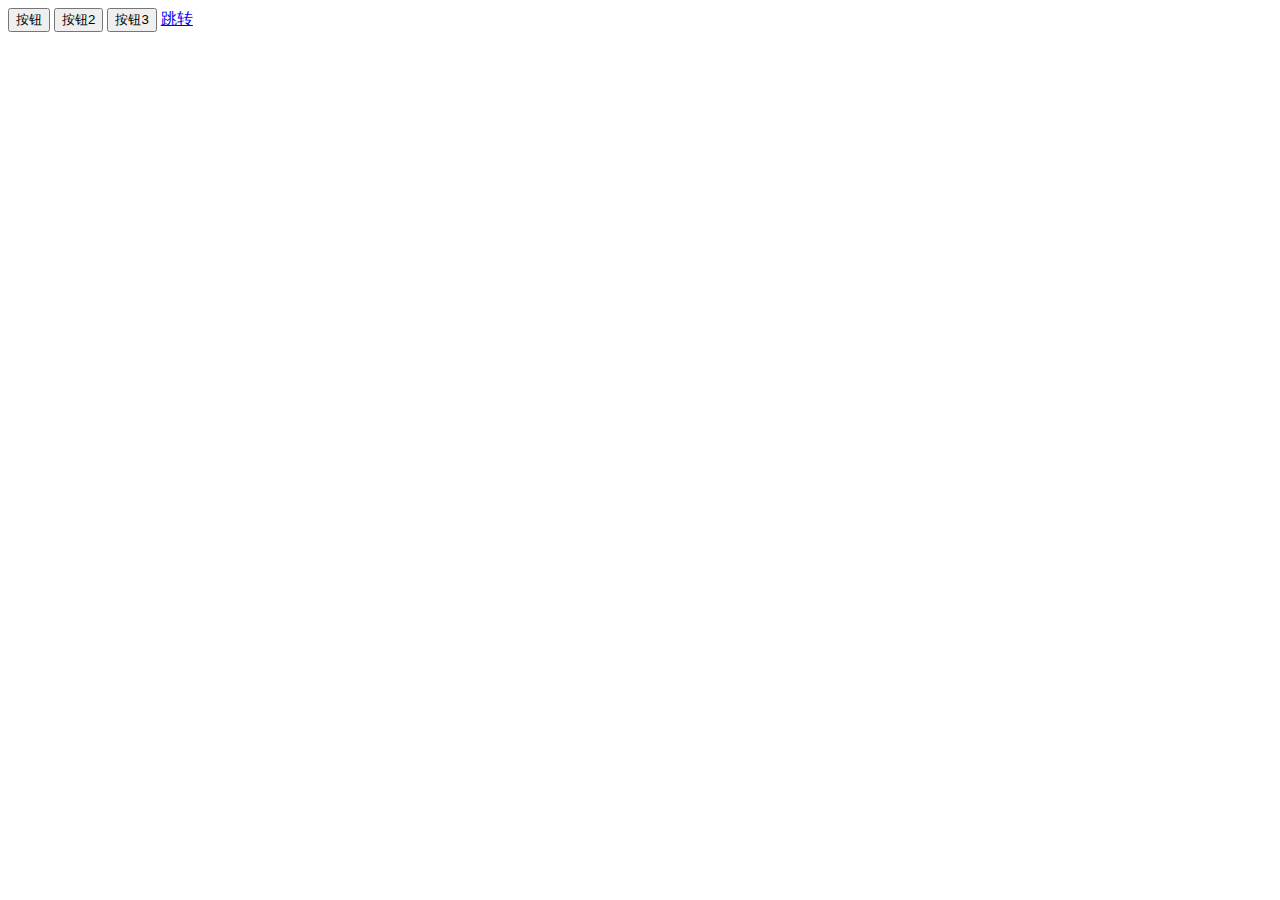
<file: event/index.html>
<html>
 <head>
   <title>事件流</title>
   <meta charset="utf-8">
   <script src="js/event.js"></script>
   <script src="js/script.js"></script>
   <body>
      <div id="box">
         <input type="button" value="按钮" id="btn" onclick="showMes()">
         <input type="button" value="按钮2" id="btn2">
         <input type="button" value="按钮3" id="btn3">
         <a href="event.html" id="go">跳转</a>
      </div>
   </body>
 </head>
</file>
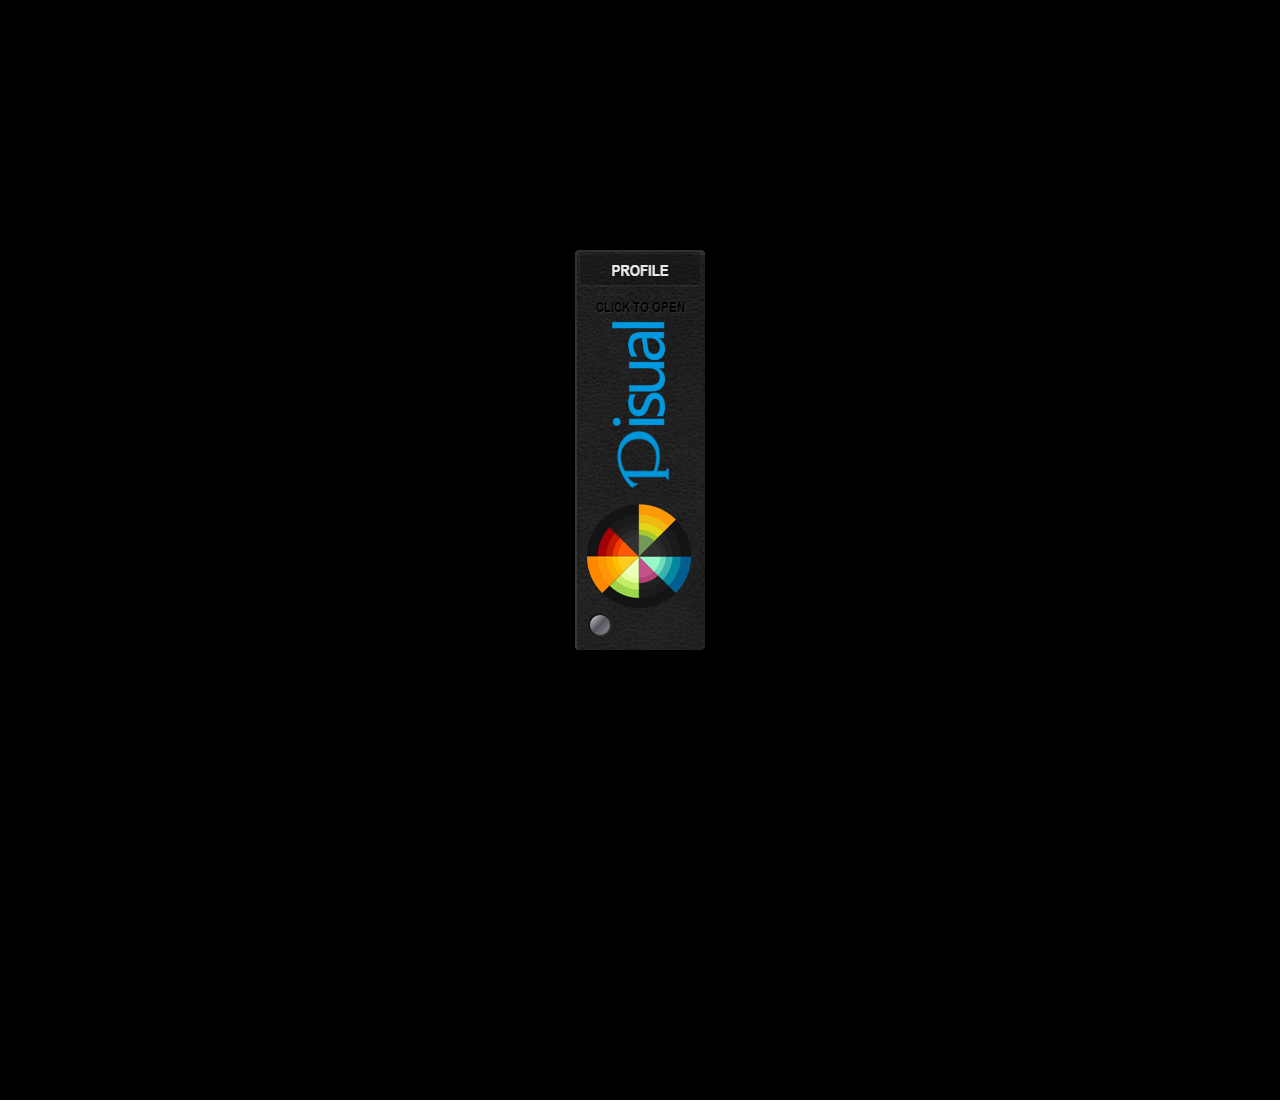
<file: fan-shaped-menu/index.html>
<!DOCTYPE html>
<html>
    <head lang="en">
        <meta charset="UTF-8">
        <title>魔幻扇形导航</title>
        <link rel="stylesheet" href="css/index.css"/>
    </head>
    <body>
        <canvas id="canvas" width="" height=""></canvas>
        <div id="nav">
            <ul>
                <li><img src="images/img1.png" alt=""/></li>
                <li><img src="images/img2.png" alt=""/></li>
                <li><img src="images/img3.png" alt=""/></li>
                <li><img src="images/img4.png" alt=""/></li>
                <li><img src="images/img5.png" alt=""/></li>
                <li><img src="images/img6.png" alt=""/></li>
                <li><img src="images/img7.png" alt=""/></li>
                <li><img src="images/img8.png" alt=""/></li>
                <li><img src="images/img9.png" alt=""/></li>
                <li><img src="images/img10.png" alt=""/></li>
                <li><img src="images/img11.png" alt=""/></li>
                <li><img src="images/img13.png" alt=""/></li>
            </ul>
        </div>
        <!--<script src="js/index.js"></script>-->
        <script src="js/script.js"></script>
        <script src="js/canvas.js"></script>
    </body>
</html>
</file>
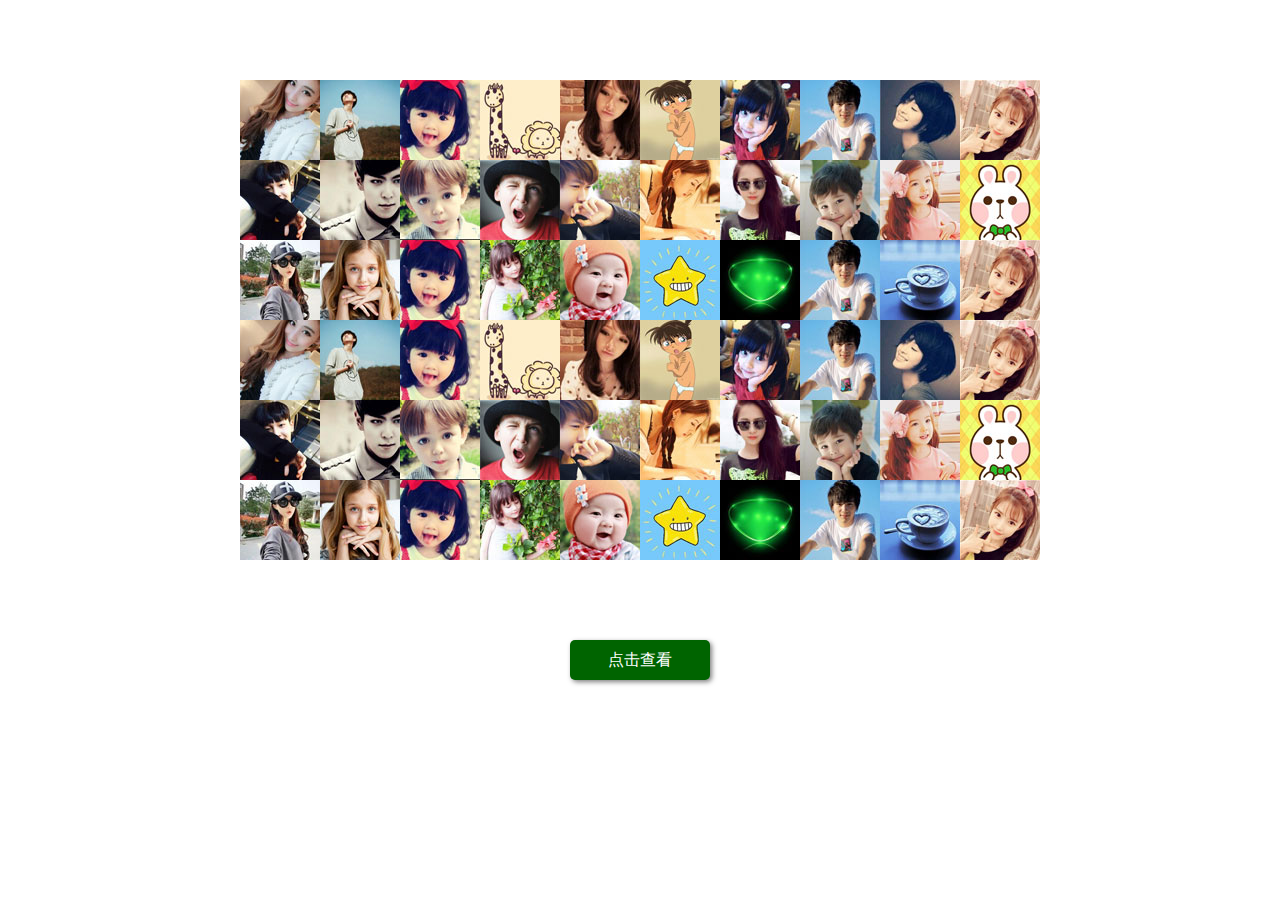
<file: imageList/index.html>
<!DOCTYPE html>
<html>
    <head lang="en">
        <meta charset="UTF-8">
        <title>酷炫照片墙</title>
        <link rel="stylesheet" href="css/style.css"/>
    </head>
    <body>
        <div id="imgWrap">
            <img src="images/1.jpg" alt=""/>
            <img src="images/2.jpg" alt=""/>
            <img src="images/3.jpg" alt=""/>
            <img src="images/4.jpg" alt=""/>
            <img src="images/5.jpg" alt=""/>
            <img src="images/6.jpg" alt=""/>
            <img src="images/7.jpg" alt=""/>
            <img src="images/8.jpg" alt=""/>
            <img src="images/9.jpg" alt=""/>
            <img src="images/10.jpg" alt=""/>
            <img src="images/11.jpg" alt=""/>
            <img src="images/12.jpg" alt=""/>
            <img src="images/13.jpg" alt=""/>
            <img src="images/14.jpg" alt=""/>
            <img src="images/15.jpg" alt=""/>
            <img src="images/16.jpg" alt=""/>
            <img src="images/17.jpg" alt=""/>
            <img src="images/18.jpg" alt=""/>
            <img src="images/19.jpg" alt=""/>
            <img src="images/20.jpg" alt=""/>
            <img src="images/29.jpg" alt=""/>
            <img src="images/32.jpg" alt=""/>
            <img src="images/3.jpg" alt=""/>
            <img src="images/34.jpg" alt=""/>
            <img src="images/31.jpg" alt=""/>
            <img src="images/40.jpg" alt=""/>
            <img src="images/47.jpg" alt=""/>
            <img src="images/8.jpg" alt=""/>
            <img src="images/49.jpg" alt=""/>
            <img src="images/10.jpg" alt=""/>
            <img src="images/1.jpg" alt=""/>
            <img src="images/2.jpg" alt=""/>
            <img src="images/3.jpg" alt=""/>
            <img src="images/4.jpg" alt=""/>
            <img src="images/5.jpg" alt=""/>
            <img src="images/6.jpg" alt=""/>
            <img src="images/7.jpg" alt=""/>
            <img src="images/8.jpg" alt=""/>
            <img src="images/9.jpg" alt=""/>
            <img src="images/10.jpg" alt=""/>
            <img src="images/11.jpg" alt=""/>
            <img src="images/12.jpg" alt=""/>
            <img src="images/13.jpg" alt=""/>
            <img src="images/14.jpg" alt=""/>
            <img src="images/15.jpg" alt=""/>
            <img src="images/16.jpg" alt=""/>
            <img src="images/17.jpg" alt=""/>
            <img src="images/18.jpg" alt=""/>
            <img src="images/19.jpg" alt=""/>
            <img src="images/20.jpg" alt=""/>
            <img src="images/29.jpg" alt=""/>
            <img src="images/32.jpg" alt=""/>
            <img src="images/3.jpg" alt=""/>
            <img src="images/34.jpg" alt=""/>
            <img src="images/31.jpg" alt=""/>
            <img src="images/40.jpg" alt=""/>
            <img src="images/47.jpg" alt=""/>
            <img src="images/8.jpg" alt=""/>
            <img src="images/49.jpg" alt=""/>
            <img src="images/10.jpg" alt=""/>
        </div>
        <div id="btn">点击查看</div>
        <script>
            /*
             * 运动的步骤
             * 1.闪的效果（瞬间宽高变为0，scale，随机）
             * 2.图片从小变到大，透明度有1变为0（必须是上步效果走完才变）
             * 3.图片旋转，同时透明度从0变为1,有层次感（translate）（挡所有图片透明度都变0时，才会走这一步）
             */

            var btn = document.getElementById("btn");
            var imgs = document.querySelectorAll("img");
            var on = true;   //用来决定用户是否可以再次点击(true 可以点击 反之不可以)

            //btn 添加点击事件
            btn.onclick = function(){
                if(!on){
                    return;
                }
                on = false;

                var endNum = 0;   //运动完成的图片数目
                var allEnd = 0;   //用来判断所有的图片是否都运动完了
                for(var i=0;i<imgs.length;i++){
                    (function(i){
                        setTimeout(function(){
                            montion(imgs[i],'10ms',function(){
                                this.style.transform = 'scale(0)';
                            },function(){//第二个运动
                                montion(this,'1s',function(){
                                    this.style.transform = 'scale(1)';
                                    this.style.opacity = 0;
                                },function(){
                                    endNum++;   //只要有一张图走完，就加一
                                    if(endNum == imgs.length){
                                        toBig();
                                    }
                                });
                            });
                        },Math.random()*1000);
                    })(i)
                }

                //这个函数做第三个效果
                function toBig(){
                    /*
                     * 坐标轴
                     * x轴 平行地面
                     * y轴 垂直地面
                     * z轴 垂直屏幕
                     */

                    for(var i=0;i<imgs.length;i++){
                        imgs[i].style.transition = '';
                        // 想要物体有CSS3的效果 需要给个初始值
                        imgs[i].style.transform = 'rotateY(0deg) translateZ(-'+Math.random()*500+'px)';

                        //函数自执行  想要在循环里面找到i的值
                        (function(i){
                            setTimeout(function(){
                                montion(imgs[i],'2s',function(){
                                    this.style.opacity = 1;
                                    this.style.transform = 'rotateY(-360deg) translateZ(0)';
                                },function(){
                                    allEnd++;
                                    if(allEnd == imgs.length){//这个条件成立说明图片都运动完了，可以再次点击
                                        on = true;  //当所有运动完了以后才可以再次点击
                                    }
                                });
                            },Math.random()*1000);
                        })(i)
                    }
                }
            };

            //运动函数 （运动对象，运动时间，运动的属性函数，运动完成后要做的事）
            function montion(obj,time,doFn,callBack){
                obj.style.transition = time;
                doFn.call(obj);   //call调用函数，并且this的指向给obj

                var called = false;  //解决transition调用多次的bug

                //ontransitionend 是监听 css3 中 transition 过渡结束的事件
                obj.addEventListener("transitionend",function(){
                    if(!called){
                        callBack && callBack.call(obj);
                        called = true;
                    }
                },false);  //fasle 在冒泡阶段捕获
            }

        </script>
    </body>
</html>
</file>
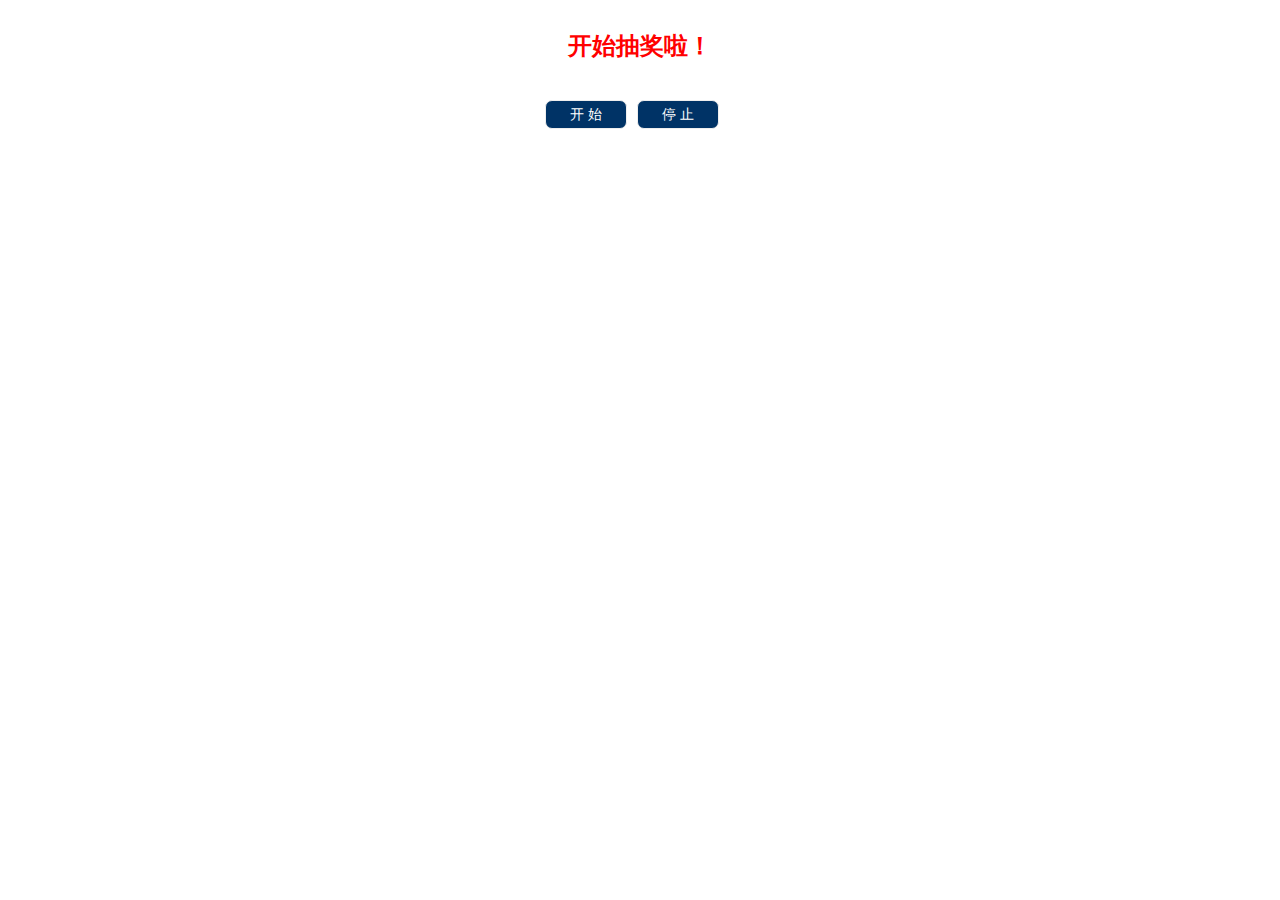
<file: keyEvent/index.html>
<!doctype html>
<html>
 <head>
   <title>抽奖</title>
   <meta charset="utf-8">
   <link type="text/css" rel="stylesheet" href="css/style.css">
   <script type="text/javascript" src="js/script.js"></script>
 </head>
 <body>
    <div id="title" class="title">开始抽奖啦！</div>
    <div class="btns">
       <span id="play">开 始</span>
       <span id="stop">停 止</span>
    </div>
 </body>
</html>
</file>
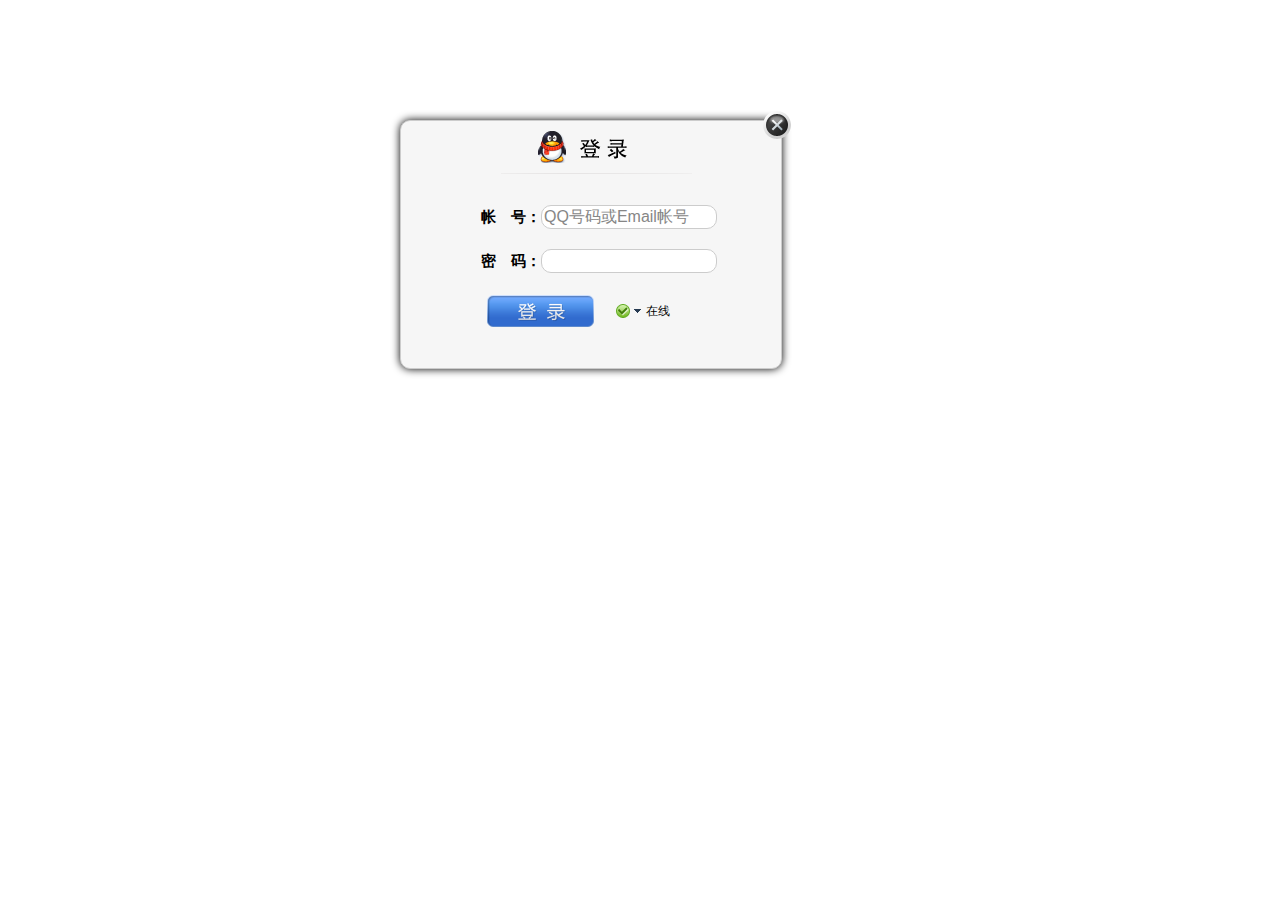
<file: QQ/index.html>
﻿<!DOCTYPE html>
<html xmlns="http://www.w3.org/1999/xhtml">
<head>
    <title>拖动</title>
    <link href="css/main.css" rel="stylesheet" />
    <script src="js/drag.js"></script>
</head>
<body>
    <div class="loginPanel" id="loginPanel">
         <div style="position: relative; z-index: 1;">
            <div class="ui_boxyClose" id="ui_boxyClose"></div>
        </div>
        <div class="login_logo_webqq"></div>
 

        <div class="inputs">
            <div class="sign-input"><span>帐　号：</span><span><input autocomplete="on" name="u" id="u" type="text" style="ime-mode: disabled" class="input01" tabindex="1" value="QQ号码或Email帐号" onFocus="if (value =='QQ号码或Email帐号'){value =''}" onBlur="if (value ==''){value='QQ号码或Email帐号';}" /></span></div>
            <div class="sign-input"><span>密　码：</span><span><input name="p" id="p" maxlength="16" type="password" class="input01" tabindex="2" /></span></div>
        </div>

        <div class="bottomDiv">
            <div class="btn" style="float: left"></div>
            <div>
                <div id="loginState" class="login-state-trigger login-state-trigger2 login-state" title="选择在线状态">
                    <div id="loginStateShow" class="login-state-show online">状态</div>
                    <div class="login-state-down">下</div>
                    <div class="login-state-txt" id="login2qq_state_txt">在线</div>
       <ul id="loginStatePanel" class="statePanel login-state" style="display: none">
        <li id="online" class="statePanel_li">
            <div class="stateSelect_icon online"></div>
            <div class="stateSelect_text">我在线上</div>
        </li>
        <li id="callme" class="statePanel_li">
            <div class="stateSelect_icon callme"></div>
            <div class="stateSelect_text">Q我吧</div>
        </li>
        <li id="away" class="statePanel_li">
            <div class="stateSelect_icon away"></div>
            <div class="stateSelect_text">离开</div>
        </li>
        <li id="busy" class="statePanel_li">
            <div class="stateSelect_icon busy"></div>
            <div class="stateSelect_text">忙碌</div>
        </li>
        <li id="silent" class="statePanel_li">
            <div class="stateSelect_icon silent"></div>
            <div class="stateSelect_text">请勿打扰</div>
        </li>
        <li id="hidden" class="statePanel_li">
            <div class="stateSelect_icon hidden"></div>
            <div class="stateSelect_text">隐身</div>
        </li>
    </ul>
                </div>

            </div>


        </div>

    </div>


</body>
</html>
</file>
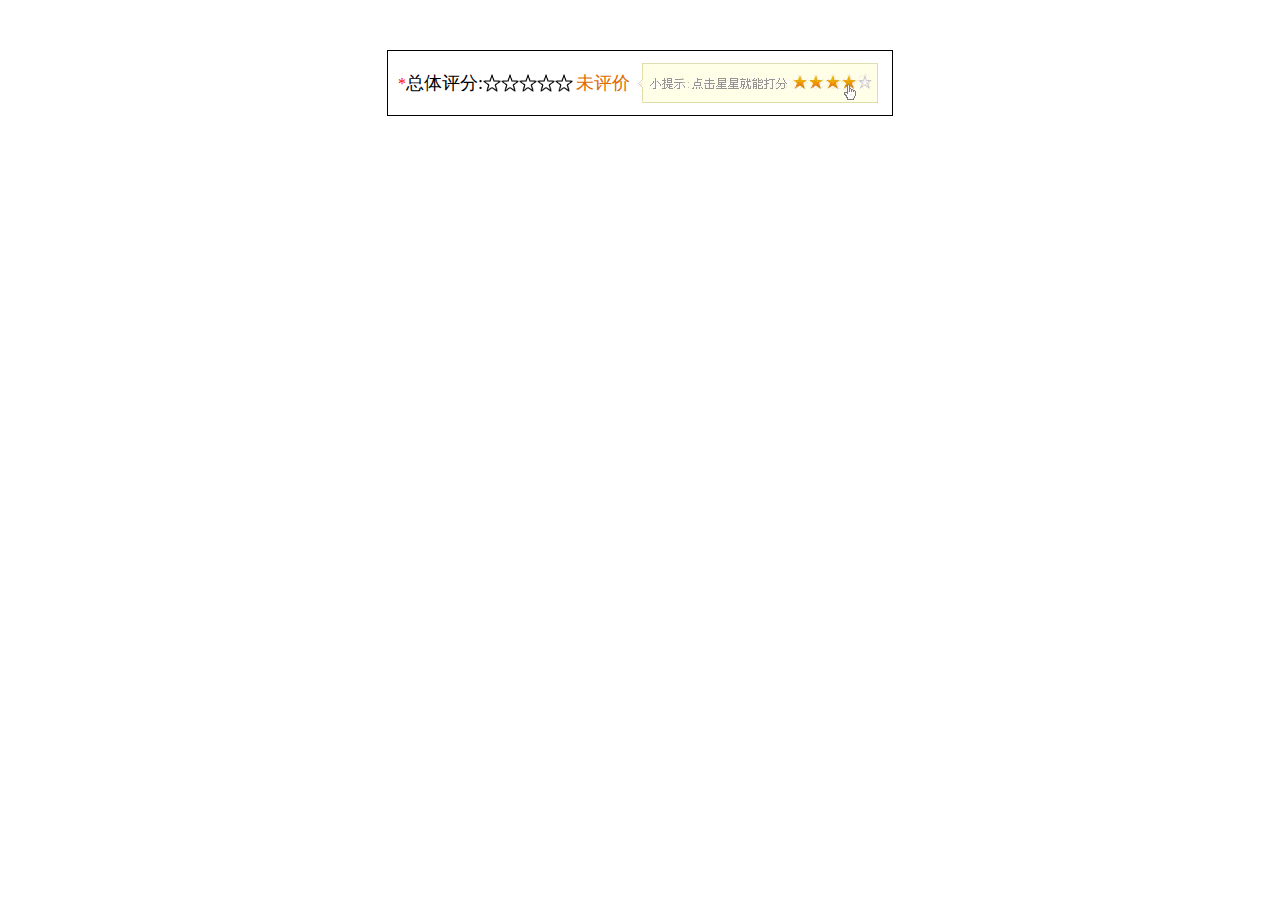
<file: rank/index.html>
<!DOCTYPE html>
<html lang="en">
<head>
    <meta charset="UTF-8">
    <title>Title</title>
    <style>
        *{
            margin: 0;
            padding: 0;
        }
        li{
            list-style: none;
        }
        #box{
            width: 504px;
            height: 64px;
            background: url("img/tipBg.gif") no-repeat 250px 12px;
            border: 1px solid #000000;
            margin: 50px auto 0;
        }

        #marking span{
            display: inline-block;
            color: red;
            text-indent: 10px;
        }
        #marking span strong{
            display: inline-block;
            font: 18px/64px "宋体";
            color: #000000;
            text-indent: 0;
        }

        ul{
            padding: 23px 0;
        }
        ul img{
            width: 18px;
            height: 18px;
        }
        ul li{
            float: left;
            cursor: pointer;
        }

        #marked{
        }
        #marked span{
            display: inline-block;
            font: 18px/64px "宋体";
            color: #de6b00;
            width: 60px;
            text-align: center;
        }

        .fl{
            float: left;
        }
        .clear{
            *zoom: 1;
        }
        .clear:after{
            content: "";
            display: block;
            clear: both;
        }
    </style>
    <script>
        window.onload = function () {

            var oUl = document.getElementsByTagName("ul")[0];
            var aLi = oUl.getElementsByTagName("li");
            var aImg = oUl.getElementsByTagName("img");
            var arrImg = ["img/空.png","img/灰色.png","img/绿色.png"];
            var arrText = ["差","较差","还行","好","力荐"];

            var oMarked = document.getElementById("marked");
            var oSpan = oMarked.getElementsByTagName("span")[0];
            var that ;

            //初始化
            function fn1(){
                for(var i = 0;i < aImg.length;i++){
                    aImg[i].src = arrImg[0];
                }
            }
            fn1();
            for(var i = 0;i < aLi.length;i++){

                aLi[i].index = i;
                aLi[i].onmouseover = function () {

                    fn1();
                    if( this.index < 2 ){
                        for(var j = 0;j <= this.index;j++){
                            aImg[j].src = arrImg[1];
                            oSpan.innerHTML = arrText[j];
                        }
                    }else{
                        for(var j = 0;j <= this.index;j++){
                            aImg[j].src = arrImg[2];
                            oSpan.innerHTML = arrText[j];
                        }
                    }
                };

                aLi[i].onclick = function () {

                    that = this.index;
                    fn1();
                    if( this.index < 2 ){
                        for(var j = 0;j <= this.index;j++){
                            aImg[j].src = arrImg[1];
                            oSpan.innerHTML = arrText[j];
                        }
                    }else{
                        for(var j = 0;j <= this.index;j++){
                            aImg[j].src = arrImg[2];
                            oSpan.innerHTML = arrText[j];
                        }
                    }
                };

                aLi[i].onmouseout = function () {
                    fn1();
                    if( that<2 ){
                        for(var j = 0;j <= that;j++){
                            aImg[j].src = arrImg[1];
                        }
                    }else{
                        for(var j = 0;j <= that;j++){
                            aImg[j].src = arrImg[2];
                        }
                    }
                    oSpan.innerHTML = arrText[that];
                };
            }

        }
    </script>
</head>
<body>
    <div id="box" class="clear">
        <div id="marking" class="fl">
            <span>*<strong>总体评分:</strong></span>
        </div>
        <ul class="clear fl">
            <li><img src="" /></li>
            <li><img src="" /></li>
            <li><img src="" /></li>
            <li><img src="" /></li>
            <li><img src="" /></li>
        </ul>
        <div id="marked" class="fl">
            <span>未评价</span>
        </div>
    </div>
</body>
</html>
</file>
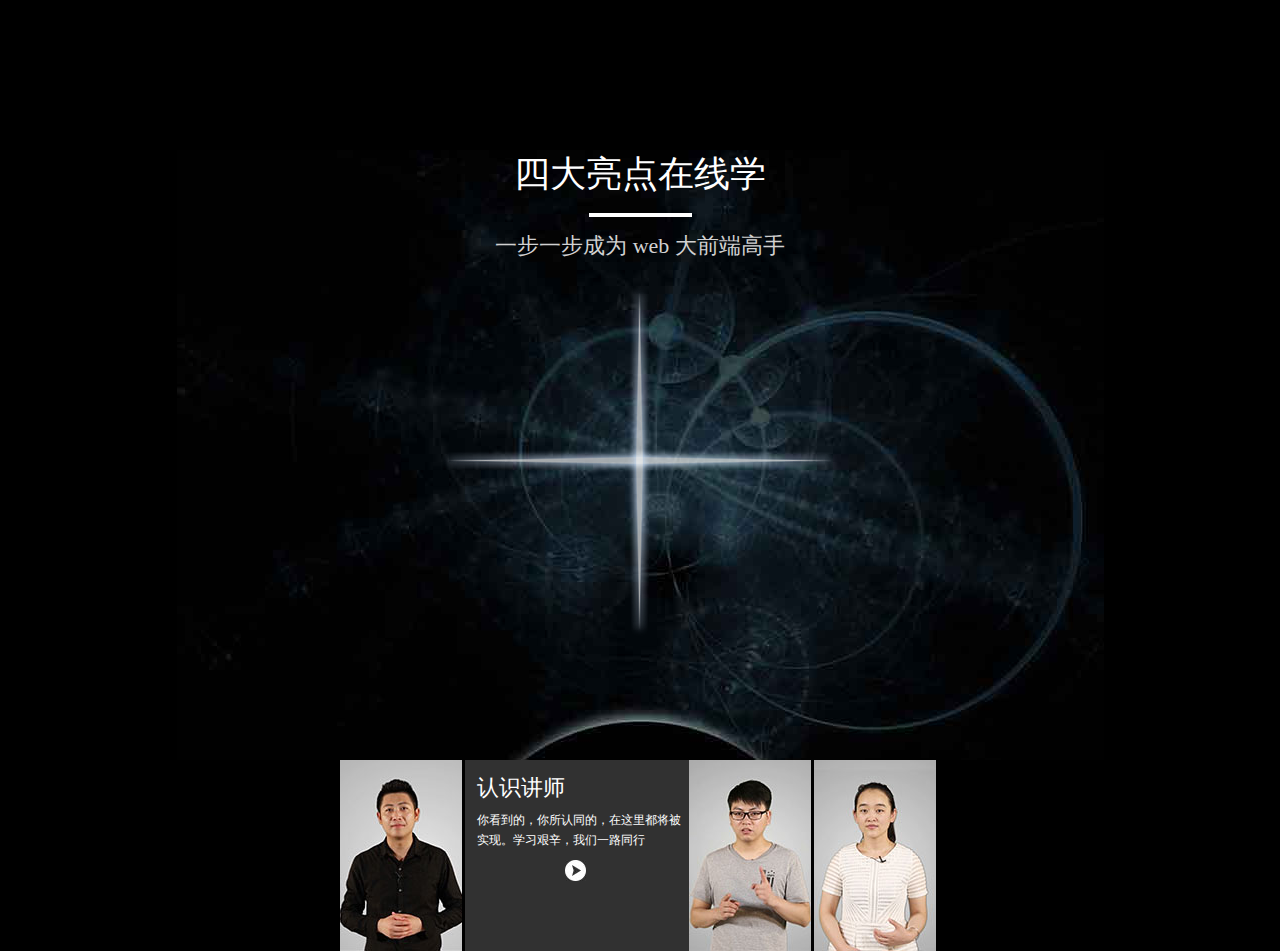
<file: text-and-accordion/index.html>
<!DOCTYPE html>
<html>
	<head>
		<meta charset="UTF-8">
		<title></title>
		<link rel="stylesheet" type="text/css" href="css/index.css"/>
		<script>
			window.onload=function(){
				var xLine=document.querySelector(".xLine");
				var yLine=document.querySelector(".yLine");
				var dls=document.querySelectorAll("#third dl");
				
				xLine.style.transform='scale(1)';
				yLine.style.transform='scale(1)';
				
				
				//添加事件结束相关函数
				yLine.addEventListener('transitionend',function(){
					//文字的运动要在线的运动完成后去运动
					for(var i=0;i<dls.length;i++){
						dls[i].style.transform='scale(1)';
					}
				});
				
				
				//手风琴
				/*var lis=document.querySelectorAll("li");
				var lastLi=lis[0];		//存一下上一个有宽度的li
				for(var i=0;i<lis.length;i++){
					lis[i].onmouseover=function(){
						for(var i=0;i<lis.length;i++){
							lis[i].children[1].style.width=0;
						}
						
						this.children[1].style.width='224px';
					}
				}*/
				
				
				
				
				/*var lis=document.querySelectorAll("li");
				var lastLi=lis[0];
				
				for(var i=0;i<lis.length;i++){
					lis[i].onmouseover=function(){
						lastLi.children[1].style.width=0;
						this.children[1].style.width='224px';
						
						lastLi=this;
					};
				}*/
				
				
				
				
				var imgs=document.querySelectorAll("img");
				var lastDiv=imgs[0].nextElementSibling;
				
				for(var i=0;i<imgs.length;i++){
					imgs[i].onmouseover=function(){
						lastDiv.style.width=0;
						this.nextElementSibling.style.width='224px';
						
						lastDiv=this.nextElementSibling;
					};
				}
				
				
				
				
			}
		</script>
	</head>
	<body>
		
		<section id="third">
			<div class="header">
				<h2>四大亮点在线学</h2>
				<div class="line"></div>
				<h3>一步一步成为 web 大前端高手</h3>
			</div>
			<div class="text">
				<dl>
					<dt>①精品录播</dt>
					<dd>
						根据课程难度，一周1~3个章节的速度，学员须在一周内完成规定的章节学习。课程后会有作业给到学员
					</dd>
				</dl>
				<dl>
					<dt>②在线直播</dt>
					<dd>
						每周不少于两次直播课程，答疑解惑，辅导作业，带领项目。
					</dd>
				</dl>
				<dl>
					<dt>③教学管理</dt>
					<dd>
						助教老师会监督管理学员学习状况，包括作业是否上交，直播课是否参加等。
					</dd>
				</dl>
				<dl>
					<dt>④技术辅导</dt>
					<dd>
						学习期间，任何技术问题都可以询问讲师，包括内部学习QQ群、学习平台、微信等。讲师还会不定期给大家提供额外的技术案例分享。
					</dd>
				</dl>
				<div class="xLine"></div>
				<div class="yLine"></div>
			</div>
		</section>
		<section id="photo">
			<ul class="clear">
				<li>
					<img src="img/photo_01.jpg"/>
					<div>
						<dl>
							<dt>认识讲师</dt>
							<dd>
								<p>你看到的，你所认同的，在这里都将被实现。学习艰辛，我们一路同行</p>
							</dd>
						</dl>
						<a href="javascript:;"></a>
					</div>
				</li>
				<li>
					<img src="img/photo_02.jpg"/>
					<div>
						<dl>
							<dt>教学管理</dt>
							<dd>
								<p>或许看上去不会那么"友善"，甚至略微苛刻，我们相信您也期待一个新的学习体验。</p>
							</dd>
						</dl>
						<a href="javascript:;"></a>
					</div>
				</li>
				<li>
					<img src="img/photo_03.jpg"/>
					<div>
						<dl>
							<dt>学员反馈</dt>
							<dd>
								<p>没有慷慨且煽情的言语，甚至不连贯的语句也测证"剧本"的可信赖性。"简单可依赖"，不只是一句口号。</p>
							</dd>
						</dl>
						<a href="javascript:;"></a>
					</div>
				</li>
			</ul>
		</section>
	</body>
</html>
</file>
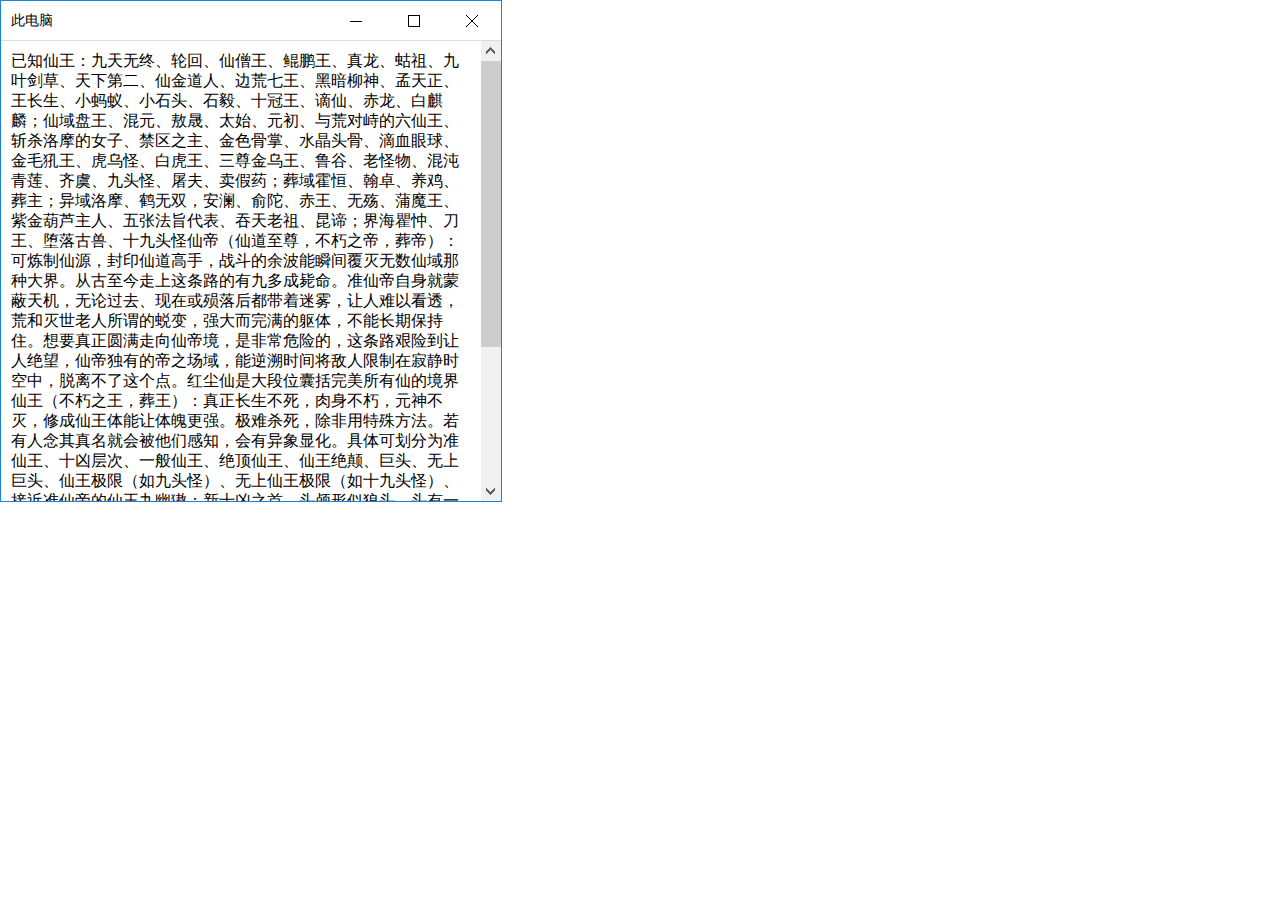
<file: windows-files/index.html>
<!DOCTYPE html>
<html>
	<head>
		<meta charset="UTF-8">
		<title></title>
		<style>
			h2{
				margin: 0;
			}
			.clearfix:after{
				content: '';
				display: block;
				clear: both;
			}
			#box{
				width: 500px;
				height: 500px;
				border: 1px solid #1883d7;
				position: absolute;
				left: 0;
				top: 0;
				
			}
			#header{
				width: 100%;
				height: 39px;
				border-bottom: 1px solid #dadbdc;
			}
			#header h2{
				float: left;
				font-size: 14px;
				line-height: 39px;
				padding-left: 10px;
				font-weight: normal;
			}
			.action{
				float: right;
				font-size: 0;
			}
			.action span{
				float: right;
				display: block;
				width: 58px;
				height: 39px;
			}
			.action span:nth-of-type(1){
				background: #fff url(images/ico_03.png) no-repeat center;
			}
			.action span:nth-of-type(1):hover{
				background: #f00 url(images/ico_03.png) no-repeat center;
			}
			.action span:nth-of-type(2){
				background: #fff url(images/ico_02.png) no-repeat center;
			}
			.action span:nth-of-type(2):hover{
				background: #ccc url(images/ico_02.png) no-repeat center;
			}
			.action span:nth-of-type(3){
				background: #fff url(images/ico_01.png) no-repeat center;
			}
			.action span:nth-of-type(3):hover{
				background: #ccc url(images/ico_01.png) no-repeat center;
			}
			.action span.narrow{
				background: #fff url(images/ico_04.png) no-repeat center;	
			}
			.action span.narrow:hover{
				background: #ccc url(images/ico_04.png) no-repeat center;	
			}
			
			#main{
				height: 460px;
				overflow: hidden;
				position: relative;
			}
			#content{
				padding: 10px;
				font: 16px/20px "微软雅黑";
				margin-right: 20px;
				overflow: hidden;
				position: absolute;
				top: 0;
			}
			#scroll{
				width: 20px;
				position: absolute;
				right: 0;
				top: 0;
			}
			.up{
				width: 20px;
				height: 20px;
				background: url(images/up_btn1.gif);
			}
			.bar{
				width: 20px;
				height: 300px;
				background: #f0f0f0;
				position: relative;
			}
			.slide{
				height: 100px;
				width: 20px;
				background: #cdcdcd;
				position: absolute;
				top: 0;
			}
			.slide:hover{
				background: #a6a6a6;
			}
			.down{
				width: 20px;
				height: 20px;
				background: url(images/down_btn1.gif);
			}
			
			.scale{
				width: 500px !important;
				height: 40px !important;
				overflow: hidden;
				top: auto !important;
				bottom: 0;
				left: 0 !important;
			}
		</style>
		<script>
			window.onload=function(){
				var box=document.getElementById("box");
				var content=document.getElementById("content");
				var main=document.getElementById("main");
				var header=document.getElementById("header");
				var spans=document.querySelectorAll(".action span");
				
				//存一下box最初的位置，点击第二个按钮的时候能回到最初的状态
				var boxOffset={
					width:box.offsetWidth,
					height:box.offsetHeight,
					left:box.offsetLeft,
					top:box.offsetTop
				};
				
				//标签拖拽功能
				header.onmousedown=function(ev){
					//在鼠标按下的时候，要算出鼠标点的位置离box边界的位置
					var disX=ev.clientX-box.offsetLeft;
					var disY=ev.clientY-box.offsetTop;
					
					document.onmousemove=function(ev){
						//在鼠标移动的时候，取到鼠标的坐标减去上面存的位置就是box移动的位置
						var l=ev.clientX-disX;
						var t=ev.clientY-disY;
						
						//如果l的值小于0，说明box已经超出浏览器左边的边界了，不能让他超出去，所以为0
						if(l<0){
							l=0;
						}else if(l>document.documentElement.clientWidth-box.offsetWidth){
							//如果l的值比可视区的宽度减去盒子的宽度的值还要大，说明已经要超过浏览器右侧边界了，要让他停在这个边界这
							l=document.documentElement.clientWidth-box.offsetWidth;
						}
						
						if(t<0){
							t=0;
						}else if(t>document.documentElement.clientHeight-box.offsetHeight){
							t=document.documentElement.clientHeight-box.offsetHeight;
						}
						
						box.style.left=l+'px';
						box.style.top=t+'px';
						
						return false;
					}
					
					document.onmouseup=function(){
						//在鼠标抬起的时候，把move事件取消掉
						this.onmousemove=null;
					};
				};
				
				
				//最小化按钮
				spans[2].onclick=function(ev){
					box.className='scale';		//之所以Box能够最小化是由一个scale的class控制的
					spans[1].className='narrow';	//最小化的时候，第二个按钮的图标也要换，由class决定
					
					//阻止拖拽功能（鼠标点击右边的功能按钮的时候，不能让box有拖拽）
					ev.cancelBubble=true;
					return false;
				};
				
				//中间的按钮
				spans[1].onclick=function(ev){
					/*
					 * 点击的时候分两种情况
					 * 	1、图标是一个框
					 * 		把box放到最大化
					 * 	2、图标是两个框
					 * 		把box回到原来的大小
					 */
					if(this.className==''){
						//图标是一个框（放大）
						/*
						 * 让box的宽度为可视区的宽，让box的高为可视区的高，但是box身上有两个边框，所以要减去边框
						 */
						box.style.width=document.documentElement.clientWidth-2+'px';
						box.style.height=document.documentElement.clientHeight-2+'px';
						box.style.left=0;		//避免拖到中间后放大有问题
						box.style.top=0;
						
						//main区域在放大后，它的高度也要跟着放大
						main.style.height=box.clientHeight-40+'px';
						
						this.className='narrow';		//改第二个图标的样子
					}else{
						//图标是两个框（还原）
						/*
						 * 代码走这里的时候，要让box还原成原来的样式，就是取一上来存的box的值
						 */
						box.style.width=boxOffset.width+'px';
						box.style.height=boxOffset.height+'px';
						box.style.left=boxOffset.left+'px';
						box.style.top=boxOffset.top+'px';
						main.style.height='460px';
						
						//还原后，把它们身上的class都去掉，这些class都是放大后的样式
						this.className='';
						box.className='';
					}
					
					setSlideHeigh();		//不管放大还是缩小都要重置一下滚动条的尺寸
					
					ev.cancelBubble=true;	//阻止事件冒泡
					return false;			//阻止浏览器默认行为（不懂的可以去掉，看一下效果）
				};
				
				//关闭按钮
				spans[0].onclick=function(ev){
					document.body.removeChild(box);
					
					ev.cancelBubble=true;
					return false;
				};
				
				
				
				//滚动条内容
				var scroll=document.getElementById("scroll");
				var up=document.querySelector(".up");
				var bar=document.querySelector(".bar");
				var down=document.querySelector(".down");
				var slide=document.querySelector(".slide");
				var t=0;				//滑块走了多高
				var canScall=true;		//决定滚轮能不能滚，由内容的高度来决定，内容小的话就不需要滚动
				
				//设置滑块的高度，由内容决定
				/*
				 * 用文字的高度除以文字外层的高度，得出来的是超出的倍数
				 * 超出的倍数越大，右侧的滑块越小，比例是相反的
				 * 用文字外层的高度除以比例就算出来滑块的高度
				 */
				function setSlideHeigh(){
					//一上来要设置一下滑块区域的高度，它的高度要自动算出来
					bar.style.height=main.offsetHeight-up.offsetHeight*2+'px';
					var scale=content.offsetHeight/main.offsetHeight;
					
					if(scale<=1){
						slide.style.display='none';
						canScall=false;		//如果内容区域没有外层的距离高，所以就不用滚动了
					}else if(scale>=20){
						scale=20;
					}else{
						slide.style.display='block';
						canScall=true;
					}
					
					slide.style.height=main.offsetHeight/scale+'px';
				}
				setSlideHeigh();
				
				//滑块走的最大距离
				var maxHeight=bar.offsetHeight-slide.offsetHeight;
				
				//滑块点击
				slide.onclick=function(ev){
					ev.cancelBubble=true;
				}
				//滑块的拖拽功能，与上面的拖拽是一样的原理，只不过只有Y轴方向的拖拽
				slide.onmousedown=function(ev){
					var disY=ev.clientY-slide.offsetTop;
					
					document.onmousemove=function(ev){
						t=ev.clientY-disY;
						
						moveTo();
					};
					
					document.onmouseup=function(){
						this.onmousemove=null;
					};
					
					
					return false;
				};
				
				//滚动主体内容，因为点上下按钮，鼠标滚动，点击滑块区域都要让滚动条动，所以写一下函数。滑块走多远是由变量t决定的，所以在进行这些操作的时候，只用改t的值再调用一下这个函数就可以
				function moveTo(){
					if(t<0){
						t=0;
					}else if(t>maxHeight){
						t=maxHeight;
					}
					
					//这个值是滑块在它的区域里走的比例，用走的距离除以总的距离就算出走的比例，滚动条走的比例与内容走的比例是一样的，算出一个比例就可以算出内容区域走的距离
					var scalce=t/maxHeight;
					
					//拿内容能够走的最大距离乘以比例就能算出走的距离
					content.style.top=-(content.offsetHeight-main.offsetHeight)*scalce+'px';
					
					slide.style.top=t+'px';
				}
				
				myScroll(box,function(){
					//鼠标往上滚动的时候，让t不断的减
					if(!canScall)return;	//如果这个值为false的话，就不需要滚轮滚动了
					t-=10;
					moveTo();
				},function(){
					//鼠标往上滚动的时候，让t不断的减
					if(!canScall)return;
					t+=10;
					moveTo();
				});
				
				//下箭头
				down.onmousedown=function(){
					timer=setInterval(function(){
						t+=5;
						moveTo();
					},16);
				}
				//上箭头
				up.onmousedown=function(){
					timer=setInterval(function(){
						t-=5;
						moveTo();
					},16);
				}
				
				down.onmouseup=function(){
					clearInterval(timer);
				}
				up.onmouseup=function(){
					clearInterval(timer);
				}
				
				//滚动条区域点击
				bar.onclick=function(ev){
					//需要判断一下鼠标点击的位置是在滑块的上面还是下面
					if(ev.clientY<slide.getBoundingClientRect().top){
						t-=50;
						moveTo();
					}else{
						t+=50;
						moveTo();
					}
				}
				
				//滚轮事件
				function myScroll(obj,upFn,downFn){
					obj.onmousewheel=fn;		//IE/Chrom
					obj.addEventListener('DOMMouseScroll',fn);		//FF(必需用addEventListener添加)
					
					function fn(ev){
						/*
						 *  mousewheel		IE/Chrom
						 * 		滚动方向：event.wheelDelta
						 * 				上：120
						 * 				下：-120
						 * 
						 * 	DOMMouseScroll	FF(必需用addEventListener添加)
						 * 		滚动方向：event.detail
						 * 				上：-3
						 * 				下：3
						 */
						if(ev.wheelDelta>0 || ev.detail<0){
							upFn.call(obj);
						}else{
							downFn.call(obj);
						}
						
						ev.preventDefault();
						return false;
					}
				};
			};
		</script>
	</head>
	<body>
		<div id="box">
			<div id="header" class="clearfix">
				<h2>此电脑</h2>
				<div class="action">
					<span></span>
					<span></span>
					<span></span>
				</div>
			</div>
			<div id="main" class="clearfix">
				<div id="content">
					已知仙王：九天无终、轮回、仙僧王、鲲鹏王、真龙、蛄祖、九叶剑草、天下第二、仙金道人、边荒七王、黑暗柳神、孟天正、王长生、小蚂蚁、小石头、石毅、十冠王、谪仙、赤龙、白麒麟；仙域盘王、混元、敖晟、太始、元初、与荒对峙的六仙王、斩杀洛摩的女子、禁区之主、金色骨掌、水晶头骨、滴血眼球、金毛犼王、虎乌怪、白虎王、三尊金乌王、鲁谷、老怪物、混沌青莲、齐虞、九头怪、屠夫、卖假药；葬域霍恒、翰卓、养鸡、葬主；异域洛摩、鹤无双，安澜、俞陀、赤王、无殇、蒲魔王、紫金葫芦主人、五张法旨代表、吞天老祖、昆谛；界海瞿忡、刀王、堕落古兽、十九头怪仙帝（仙道至尊，不朽之帝，葬帝）：可炼制仙源，封印仙道高手，战斗的余波能瞬间覆灭无数仙域那种大界。从古至今走上这条路的有九多成毙命。准仙帝自身就蒙蔽天机，无论过去、现在或殒落后都带着迷雾，让人难以看透，荒和灭世老人所谓的蜕变，强大而完满的躯体，不能长期保持住。想要真正圆满走向仙帝境，是非常危险的，这条路艰险到让人绝望，仙帝独有的帝之场域，能逆溯时间将敌人限制在寂静时空中，脱离不了这个点。红尘仙是大段位囊括完美所有仙的境界仙王（不朽之王，葬王）：真正长生不死，肉身不朽，元神不灭，修成仙王体能让体魄更强。极难杀死，除非用特殊方法。若有人念其真名就会被他们感知，会有异象显化。具体可划分为准仙王、十凶层次、一般仙王、绝顶仙王、仙王绝颠、巨头、无上巨头、仙王极限（如九头怪）、无上仙王极限（如十九头怪）、接近准仙帝的仙王九幽獓：新十凶之首，头颅形似狼头，头有一双巨大而古朴的灰质牛角，眉心有竖眼。身上长满黑色鳞片，背生九尾，每条尾巴末端都生有1颗不算大的凶兽头颅形似龙头，后人为宇无敌，始祖为灭世老人真龙：原十凶之首，真龙族亦称为仙王之族，每头真龙成长到最后都会成为仙王，很多种族都可朝真龙进化，可即使数十条并存于世，最终往往也只有一条能夺得唯一真名。仙古年间有两条龙争夺龙之真名，失败者天下第二在天兽森林中养伤。有黑暗魔龙投靠异域（已被蛄祖斩杀），真龙遗子葛沽拜石昊为师鲲鹏：可鱼可鸟为最强鹏类，巢穴在荒域中北海，仙古一战重伤垂死在乱古初被仙殿与其他道统真仙伏击而殇。女鲲鹏将儿子鲲鹏子放于混沌中几百万年才出世。鹏子真身号称不灭生灵和齐道临交好。鹏子主身进入三千州禁区，次身位于罪州雷帝：雷灵族盖世强者，荒在元天秘境中发现他的痕迹，可能来源于神秘地区，掌握仙道法则能演化雷劫主宰众生
				</div>
				<div id="scroll">
					<div class="up"></div>
					<div class="bar"><div class="slide"></div></div>
					<div class="down"></div>
				</div>
			</div>
		</div>
	</body>
</html>
</file>
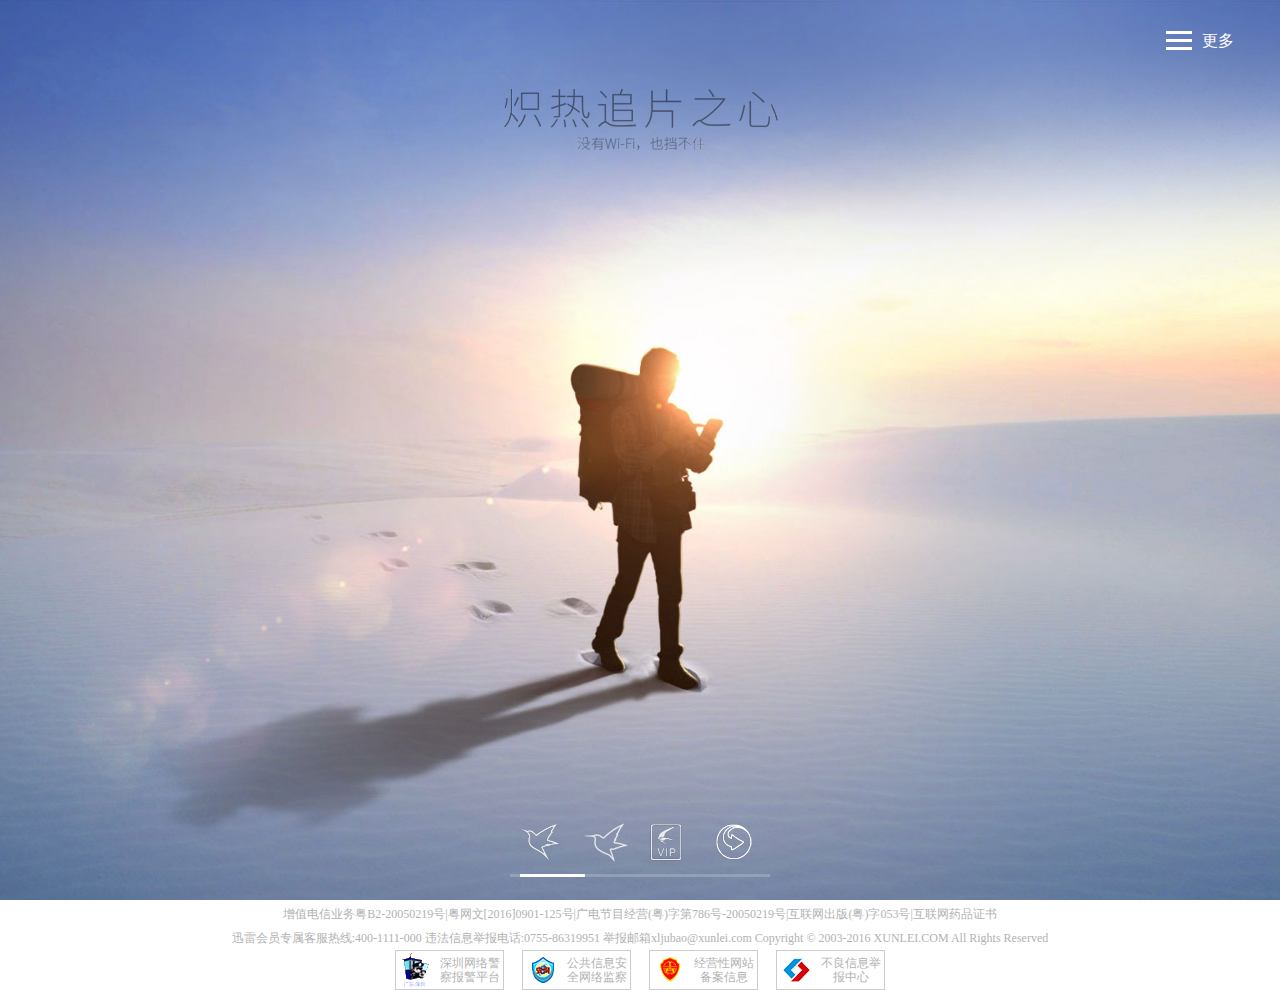
<file: xunleiIndex/index.html>
<!DOCTYPE html>
<html>
	<head>
		<meta charset="utf-8" />
		<title></title>
		<link rel="stylesheet" href="css/index.css" />
		<script src="js/move.js"></script>
		<script src="js/index.js"></script>
		<!--<script src="js/xunlei.js"></script>-->
		<!--<script src="js/script.js"></script>-->
	</head>
	<body>
		<div id="wrapper">
			<ul id="imgWrap">
				<li style="opacity: 1;">
					<img src="images/txt_1.png"/>
					<span>手机迅雷</span>
				</li>
				<li>
					<img src="images/txt_2.png"/>
					<span>迅雷7.9</span>
				</li>
				<li>
					<img src="images/txt_3.png"/>
					<span>迅雷会员</span>
				</li>
				<li>
					<img src="images/txt_4.png"/>
					<span>迅雷影音</span>
				</li>
			</ul>
			
			<nav>
				<h2 id="more">更多</h2>
				<div id="nav">
					<ul>
						<li>星域CDN</li>
						<li>新闻动态</li>
						<li>人力资源</li>
						<li>投资关系</li>
						<li>关于迅雷</li>
						<li>联系我们</li>
					</ul>
					<span></span>
				</div>
			</nav>
			
			
			<footer class="footer">
				<div id="btn">
					<ul>
						<li></li>
						<li></li>
						<li></li>
						<li></li>
					</ul>
					<span></span>
				</div>
				<div class="message">
					<p class="links">
				    	<a href="#">增值电信业务粤B2-20050219号</a><span>|</span><a href="#">粤网文[2016]0901-125号</a><span>|</span><a href="#">广电节目经营(粤)字第786号-20050219号</a><span>|</span><a href="#">互联网出版(粤)字053号</a><span>|</span><a href="#">互联网药品证书</a>
				    </p>
				    <p>迅雷会员专属客服热线:400-1111-000 违法信息举报电话:0755-86319951 举报邮箱xljubao@xunlei.com  Copyright © 2003-2016 XUNLEI.COM All Rights Reserved</p>
				    <div class="safe_links">
						<a href="#"><img src="images/safe_1.png">深圳网络警察报警平台</a>
						<a href="#"><img src="images/safe_2.png">公共信息安全网络监察</a>
						<a href="#"><img src="images/safe_3.png">经营性网站备案信息</a>
						<a href="#"><img src="images/safe_4.png">不良信息举报中心</a>
					</div>
				</div>
			</footer>
		</div>
		
		
	</body>
</html>
</file>
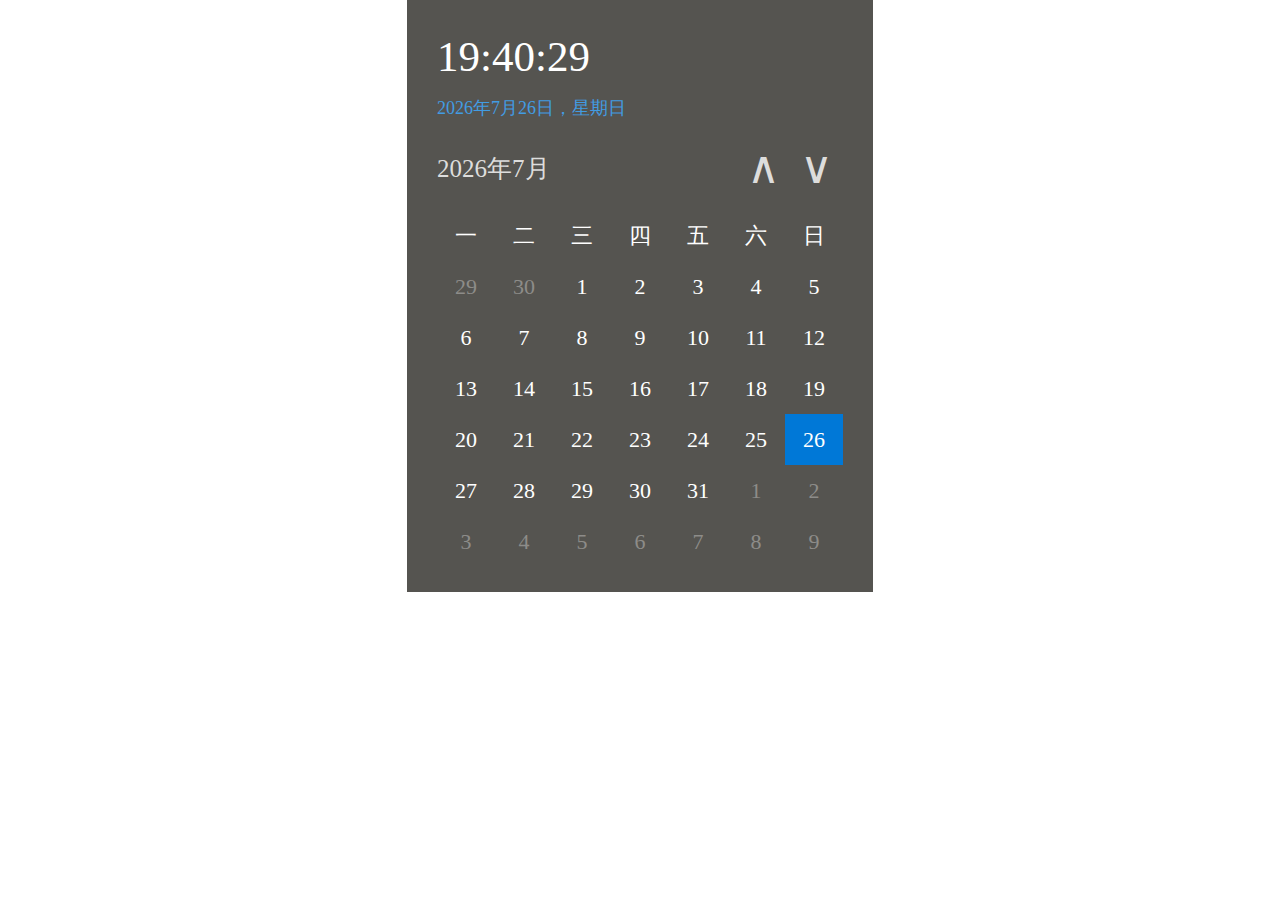
<file: win10-calendar.html>
<!DOCTYPE html>
<html>
	<head>
		<meta charset="UTF-8">
		<title>win10日历效果</title>
		<style type="text/css">
			* {margin: 0;padding: 0;list-style: none;}
			li {float: left;width: 30px;height: 30px;text-align: center;line-height: 30px;}
			#date {width: 406px;margin: 0 auto;overflow: hidden;padding: 25px 30px;background-color: #555450;}
			.timer1 {height: 64px;font: 43px/64px "microsoft yahei";color: #fff;}
			.timer2 {height: 38px;font: 18px/38px "microsoft yahei";color: #429ce3;}
			.timer3 {height: 53px;color: #dddddc;margin: 15px 0;font: 25px/53px "microsoft yahei";}
			.timer3 strong {float: left;font-weight: normal;}
			.timer3 div {float: right;}
			.timer3 div span {font-size: 45px;cursor: pointer;margin: 0 10px ;}
			#date ul, .number {font-size: 0;}
			#date ul li, .number span {width: 58px;height: 51px;font: 22px/51px "microsoft yahei";text-align: center;color: #fff;display: inline-block;}
			.number span.color1 {color: #8d8c89;}
			.number span.active {background: #0078d7;}
		</style>
	</head>
	<body>
		<div id="date">
			<div class="timer1">14:29:02</div>
			<div class="timer2">2016年10月09日，星期日</div>
			<div class="timer3">
				<strong>2016年9月</strong>
				<div><span>∧</span><span>∨</span></div>
			</div>
			<ul>
				<li>一</li>
				<li>二</li>
				<li>三</li>
				<li>四</li>
				<li>五</li>
				<li>六</li>
				<li>日</li>
			</ul>
			<div class="number">
				<span class="color1">1</span>
				<span class="color1">2</span>
				<span class="color1">3</span>
				<span>4</span>
				<span>4</span>
				<span class="active">6</span>
				<span>7</span>
	    		<span>8</span>
	    		<span>9</span>
	    		<span>10</span>
	    		<span>11</span>
	    		<span>12</span>
	    		<span>13</span>
	    		<span>14</span>
	    		<span>15</span>
	    		<span>16</span>
	    		<span>17</span>
	    		<span>18</span>
	    		<span>19</span>
	    		<span>20</span>
	    		<span>21</span>
	    		<span>22</span>
	    		<span>23</span>
	    		<span>24</span>
	    		<span>25</span>
	    		<span>26</span>
	    		<span>27</span>
	    		<span>28</span>
	    		<span>29</span>
	    		<span>30</span>
			</div>
		</div>
		<script type="text/javascript">
			window.onload = function() {
				var timer1 = document.querySelector('.timer1');
				var timer2 = document.querySelector('.timer2');
				var strong = document.querySelector('.timer3 strong');
				var number = document.querySelector('.number');
				var btns = document.querySelectorAll('.timer3 span');
				
				getTime();
				//即时时间
				function getTime() {
					var date = new Date();
					timer1.innerHTML = format(date.getHours())+":"+format(date.getMinutes())+":"+format(date.getSeconds());
				}
				function format(v) {
					return v>=10?v:"0"+v;
				}
				setInterval(getTime,1000);
				
				//星期
				function formatWeek(v) {
					return ['日','一','二','三','四','五','六'][v];
				}
				var d1 = new Date();
				timer2.innerHTML = d1.getFullYear()+"年"+(d1.getMonth()+1)+"月"+d1.getDate()+"日，"+"星期"+formatWeek(d1.getDay());
				
				
				
				//获取到某个月的最后一天
//				var d2 = new Date();
//				d2.setDate(13);
//				console.log(d2.setDate(0))
//				d2.setDate(0);
//				console.log(d2.getDate());
				function getEndDay(year,month) {
					return new Date(year,month,0).getDate();
				}
//				var result = getFirstWeek(2016,9);
//				console.log(result);
				
				//获取到某个月的第一天是星期几
				function getFirstWeek(year,month) {
					return new Date(year,month-1,1).getDay();				
				}
				
				var d = new Date();
				setDate(d);
				function setDate(d) {
					var lastEndDay = getEndDay(d.getFullYear(),d.getMonth());
					var curEndDay = getEndDay(d.getFullYear(),d.getMonth()+1);
					var week = getFirstWeek(d.getFullYear(),d.getMonth()+1);
					console.log(lastEndDay+","+curEndDay+','+week)
					
					var curDay = 1;
					var str = '';
					var endNum = week -1;
					
					if(endNum==0) {
						endNum = 7;
					}
					
					for(var i=0;i<42;i++) {
						if(i<endNum) {
							str = '<span class="color1">'+(lastEndDay--)+'</span>' + str;
						}else if(i>=endNum+curEndDay) {
							str += '<span class="color1">'+(curDay++)+'</span>';
						}else {
							var c1 = new Date().getDate()==(i-endNum+1)?'active':'';
							if(d.getFullYear()!= new Date().getFullYear() || d.getMonth()!= new Date().getMonth()) {
								c1='';
							}
							str+='<span class="'+c1+'">'+(i-endNum+1)+'</span>';
						}
					}
					number.innerHTML = str;
					
					strong.innerHTML = d.getFullYear()+"年"+(d.getMonth()+1)+"月";
				}
				
				btns[0].onclick = function() {
					d.setMonth(d.getMonth()-1);
					setDate(d);
				}
				btns[1].onclick = function() {
					d.setMonth(d.getMonth()+1);
					setDate(d);
				}
			}
		</script>
	</body>
</html>
</file>
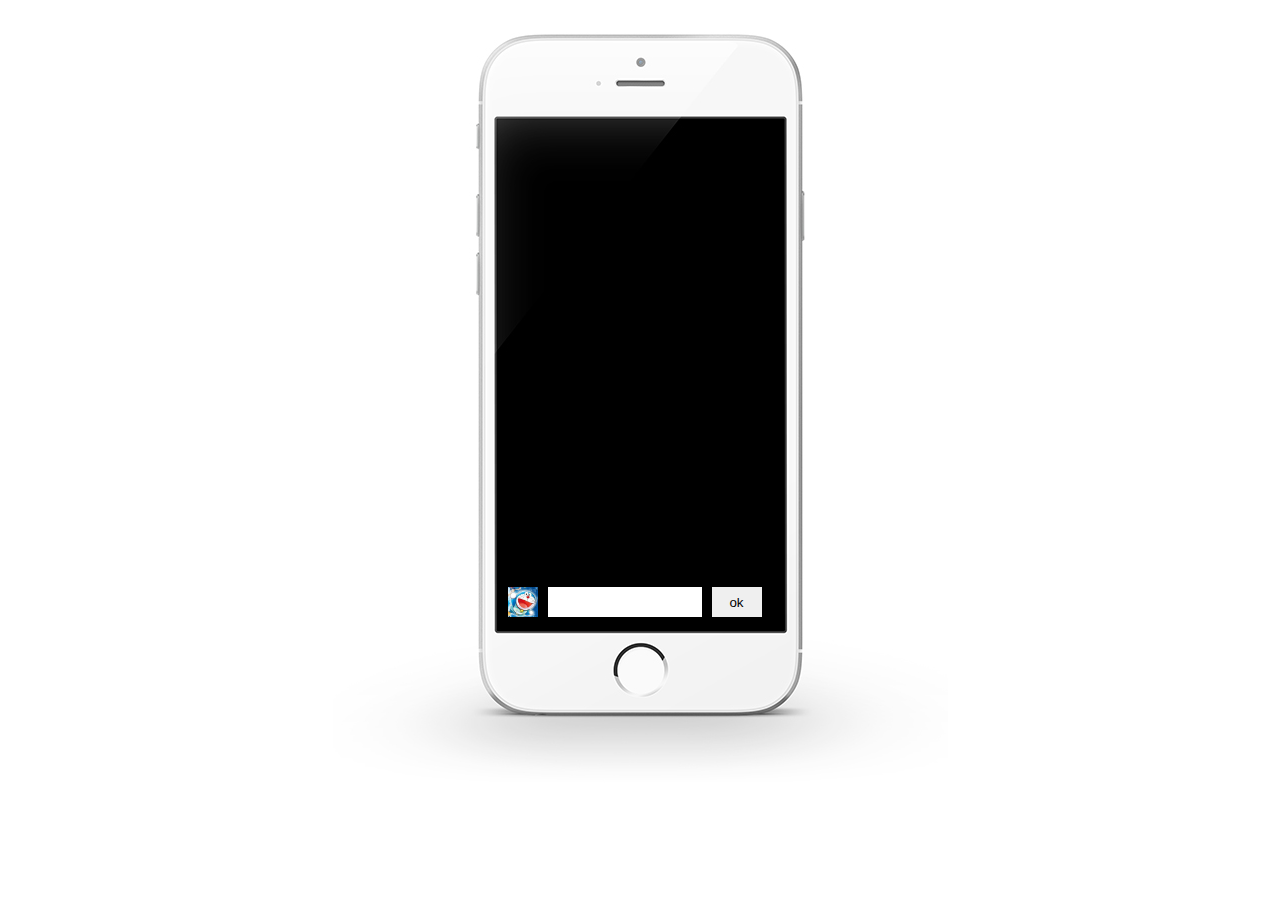
<file: phoneMessage/message.html>
<!DOCTYPE html PUBLIC "-//W3C//DTD XHTML 1.0 Transitional//EN" "http://www.w3.org/TR/xhtml1/DTD/xhtml1-transitional.dtd">
<html xmlns="http://www.w3.org/1999/xhtml">
<head>
<meta http-equiv="Content-Type" content="text/html; charset=utf-8" />
<title>无标题文档</title>
<style>
*{ margin:0; padding:0; border:none;}
#content{ background:url(images/bg.jpg); width:615px;height:860px; margin:0 auto;position:relative;}
#talk{height:417px; width:244px; position:absolute; top:120px; left:165px; overflow: auto; padding:20px;} 
#footer{ height:30px; width:264px; position:absolute; top:577px; left:165px; line-height:50px; padding:10px; overflow:hidden;}
#people{ width:30px; float:left;}
#text{ height:26px; width:150px; float:left; margin:0 10px; padding:2px;}
#btn{ height:30px; width:50px; float:left;}
.box{ overflow:hidden; color:#FFF; font-family:"微软雅黑"; font-size:12px;}
.imgBox{width:30px; border-radius:5px;}
.line{ display:block; background: #390; line-height:30px; margin:0 10px; padding:0 10px;border-radius:5px}
.a{ background:#96F}
.fl{ float:left;}
.fr{ float:right;}
</style>
<script>
window.onload=function()
{
	var oText=document.getElementById('text');
	var oBtn=document.getElementById('btn');
	var oTalk=document.getElementById('talk');
	var oImg=document.getElementById('people');
	var onOff=true;
	 
	 oImg.onclick=function()
	 {
		if(onOff==true)
		{
			oImg.src='images/icon1.jpg'
			onOff=false;
		}
		else
		{
			oImg.src='images/icon2.jpg';
			onOff=true	;		
		}
	 }
	 
	
	oBtn.onclick=function()
	{
		if(oText.value=='')
		{alert('请输入内容')}
		else if(onOff==false)
		{
			oTalk.innerHTML='<div class="box"><img  class="imgBox fl" src="images/icon1.jpg"><span class="line fl">'+oText.value+'</span></div>'+'<br />'+oTalk.innerHTML	;
			oText.value='';
		}
		else 
		{
			oTalk.innerHTML='<div class="box"><img  class="imgBox fr" src="images/icon2.jpg"><span class="line fr a">'+oText.value+'</span></div>'+'<br />'+oTalk.innerHTML	;
			oText.value='';	
		}//innerHTML中可以加代码运行
		
	}	
}
</script>
</head>

<body>
    <div id="content">
        
            <div id="talk">
            
            </div>
            
            <div id="footer">
                <img  src="images/icon2.jpg" id="people">
                <input type="text" id="text">
                <input type="button" value="ok" id="btn">
            </div>
           
    </div>
</body>
</html>
</file>
<file: fan-shaped-menu/css/index.css>
@charset "utf-8";

*{
    margin: 0;
    padding: 0;
}

#canvas{
    background: #000;
}
#nav{
    width: 130px;
    height: 400px;
    position: absolute;
    left: 0;
    right: 0;
    top: 0;
    bottom: 0;
    margin: auto;
}
#nav li{
    position: absolute;
    left: 0;
    top: 0;
    list-style: none;
    transform-origin: 25px 375px;  /*旋转中心*/
    box-shadow: 2px 2px 20px #000;
    transition: 1s;
    font-size: 0;
}
</file>
<file: imageList/css/style.css>
@charset "utf-8";

*{
    margin: 0;
    padding: 0;
}
#imgWrap{
    width: 800px;
    height: 480px;
    margin: 80px auto;
    perspective: 800px;
}
#imgWrap img{
    height: 80px;
    width: 80px;
    float: left;
}
#btn{
    clear: both;
    text-align: center;
    width: 100px;
    font: 16px/40px "Mircosoft yahei";
    color: #fff;
    background: rgb(0,100,0);
    padding: 0 20px;
    margin: 0 auto;
    border-radius: 5px;
    cursor: pointer;
    box-shadow: 2px 2px 5px rgba(0,0,0,0.5);
}
</file>
<file: keyEvent/css/style.css>
*{margin:0;
  padding:0;}

.title{width:400px;
       height:70px;
       margin:0 auto;
       padding-top:30px;
       text-align:center;
       font-size:24px;
       font-weight:bold;
       color:#F00;}

.btns{width:190px;
      height:30px;
      margin:0 auto;}

.btns span{display:block;
           float:left;
           width:80px;
           height:27px;
           line-height:27px;
           background:#036;
           border:1px solid #eee;
           border-radius:7px;
           margin-right:10px;
           color:#FFF;
           text-align:center;
           font-size:14px;
           font-family:"微软雅黑";
           cursor:pointer;}
</file>
<file: QQ/css/main.css>
﻿  .loginPanel {
            width: 380px;
            height: 247px;
            left: 400px;
            top: 120px;
            position: absolute;
            border: 1px solid #ccc;
            background: #f6f6f6;
            -moz-border-radius: 10px;
            -webkit-border-radius: 10px;
            border-radius: 10px;
            -moz-box-shadow: 0 0 8px #000;
            -webkit-box-shadow: 0 0 8px #000;
            box-shadow: 0 0 8px #000;
        }


        .login_logo_webqq {
            background: url('../images/login_window_logo.png') no-repeat -210px -0px;
            margin-left: 100px;
            margin-top: 10px;
            width: 200px;
            height: 44px;
            cursor: move;
        }


        .inputs {
            font: bold 15px arial;
            margin-left: 80px;
            margin-top: 30px;
        }

            .inputs .sign-input {
                padding-bottom: 20px;
            }

                .inputs .sign-input input {
                    width: 170px;
                    border: 1px #ccc solid;
                    color: #868686;
                    font-size: 16px;
                    padding: 2px;
                    -moz-border-radius: 10px;
                    -webkit-border-radius: 10px;
                    -khtml-border-radius: 10px;
                    -border-radius: 10px;
                    outline: none;
                }

        .btn {
            background: url("../images/login_btn.png") no-repeat -111px 0;
            width: 111px;
            height: 36px;
            border: 0;
            text-align: center;
            line-height: 20px;
            color: #0C4E7C;
            cursor: pointer;
            margin-left: 14px;
        }


        .login-state-trigger {
            cursor: pointer;
            display: block;
            float: left;
            height: 16px;
            overflow: hidden;
            width: 120px;
            margin: 4px 0 0 0;
        }

        .login-state-trigger2 {
            margin: 10px 0 0 20px;
        }

        .login-state-down {
            background: url("../images/ptlogin.png") no-repeat scroll 0 -22px transparent;
            float: left;
            height: 6px;
            margin-top: 5px;
            overflow: hidden;
            text-indent: -999em;
            width: 7px;
        }

        .login-state-show {
            float: left;
            height: 14px;
            overflow: hidden;
            text-indent: -999em;
            width: 14px;
            margin: 1px 4px 0 0;
        }

        .login-state-txt {
            float: left;
            margin-left: 5px;
            font-size: 12px;
            >line-height:18px!important;
        }

        .login-state .callme {
            background: url("../images/ptlogin.png") -72px 0 no-repeat;
        }

        .login-state .online {
            background: url("../images/ptlogin.png") 0 0 no-repeat;
        }

        .login-state .away {
            background: url("../images/ptlogin.png") -18px 0 no-repeat;
        }

        .login-state .busy {
            background: url("../images/ptlogin.png") -36px 0 no-repeat;
        }

        .login-state .silent {
            background: url("../images/ptlogin.png") -108px 0 no-repeat;
        }

        .login-state .hidden {
            background: url("../images/ptlogin.png") -54px 0 no-repeat;
        }

        .statePanel {
            display: none;
            position: absolute;
            right: 68px;
            top: 193px;
            z-index: 10;
            margin: 0;
            border-width: 1px;
            border-style: solid;
            border-color: #ccc #6a6a6a #666 #cdcdcd;
            padding: 0;
            width: 100px;
            height: 133px;
            overflow: hidden;
            background: white;
            font-size: 12px;
            line-height: 1.5;
        }

            .statePanel .statePanel_li {
                display: block;
                float: left;
                margin: 0;
                padding: 3px 0;
                width: 100px;
                height: 16px;
                line-height: 16px;
                overflow: hidden;
                zoom: 1;
                cursor: pointer;
            }

        .stateSelect_icon {
            float: left;
            margin: 2px 0 0 5px;
            width: 14px;
            height: 14px;
            overflow: hidden;
        }

        .stateSelect_text {
            margin: 0 0 0 22px;
        }

        .bottomDiv {
            margin-left: 70px;
        }

        .ui_boxyClose{width:28px;height:28px;position:absolute;top:-10px;right:-10px;cursor:pointer;background:url('../images/boxy_btn.png') no-repeat;z-index:1}.ie6_0 .ui_boxyClose{background:0;filter:progid:DXImageTransform.Microsoft.AlphaImageLoader(src='boxy_btn.png',sizingMethod='scale')}
</file>
<file: text-and-accordion/css/index.css>
body,h1,h2,h3,h4,p,dl,dt,dd{
	margin: 0;
}
ul{
	margin: 0;
	padding: 0;
	list-style: none;
}
a{
	text-decoration: none;
}
img{
	border: none;
}
html{
	width: 100%;
	overflow-x: hidden;
}
body{
	background: #000000;
	font-family: "微软雅黑";
	color: #fff;
}
.clear:after,.center:after{
	clear: both;
	content: '';
	display: block;
}
.center{
	width: 960px;
	margin: 0 auto;
}

.header{
	text-align: center;
}
.header h2{
	font-size: 36px;
	font-weight: normal;
}
.line{
	width: 103px;
	height: 4px;
	background: #fff;
	overflow: hidden;
	margin: 14px auto;
}
.header h3{
	font-size: 22px;
	font-weight: normal;
	color: #d1d1d1;
}

#third{
	margin: 150px auto 0 auto;
	height: 610px;
	background: url(../img/section3_bg.jpg) no-repeat center;
}
#third .text{
	width: 400px;
	height: 400px;
	margin: 0 auto;
	font-size: 0;
	position: relative;
}
#third dl{
	width: 170px;
	height: 160px;
	padding: 40px 15px 0 15px;
	display: inline-block;
	float: left;
	transform: scale(0);
}
#third dt{
	font: 16px/48px "微软雅黑";
}
#third dd{
	font-size: 14px;
	line-height: 20px;
	color: #ccc;
}
#third dl:nth-of-type(3),#third dl:nth-of-type(4){
	height: 190px;
	padding-top: 10px;
}


/*文字区域的运动*/
#third dl:nth-of-type(1){
	transition: 0.3s;
}
#third dl:nth-of-type(2){
	transition: 0.3s 0.3s;
}
#third dl:nth-of-type(3){
	transition: 0.3s 0.6s;
}
#third dl:nth-of-type(4){
	transition: 0.3s 0.9s;
}




.xLine{
	width: 400px;
	height: 25px;
	position: absolute;
	left: 0;
	top: 50%;
	margin-top: -13px;
	background: url(../img/xLine.png);
	transform: scale(0);
	transition: 0.5s;
}
.yLine{
	width: 25px;
	height: 400px;
	position: absolute;
	left: 50%;
	top: 0;
	margin-left: -13px;
	background: url(../img/yLine.png);
	transform: scale(0);
	transition: 0.5s;
}





/*手风琴*/
#photo ul{
	width: 600px;
	margin: 0 auto;
}
#photo li{
	float: left;
	cursor: pointer;
}

#photo li img{
	float: left;
	margin-right: 3px;
}

#photo li div{
	float: left;
	width: 0;
	height: 191px;
	background: #313131;
	overflow: hidden;
	transition: 0.3s;
}
#photo li:nth-of-type(1) div{
	width: 224px;
}
#photo li dl{
	width: 212px;
	padding: 5px 0 0 12px;
}
#photo li dt{
	font: 22px/45px "微软雅黑";
}
#photo li dd{
	font: 12px/20px "微软雅黑";
}
#photo li div a{
	display: block;
	width: 21px;
	height: 21px;
	background: url(../img/ico_01.jpg);
	margin: 10px 0 0 100px;
}
</file>
<file: xunleiIndex/css/index.css>
*{
	padding: 0;
	margin: 0;
}
html{
	width: 100%;
	height: 100%;
}
body{
	overflow: hidden;
	width: 100%;
	height: 100%;
}
li{
	list-style: none;
}

#wrapper{
	position: relative;
	height: 100%;
	width: 100%;
}
#imgWrap li{
	width:100%;
	height:100%;
	position: absolute;
	left: 0;
	top: 0;
	opacity: 0;
}
#imgWrap li img{
	opacity: 0;
}
#imgWrap li span{
	position: absolute;
	width: 95px;
	height: 25px;
	color: #fff;
	font-weight: bold;
	text-align: center;
	line-height: 25px;
	border: 1px solid #fff;
	position: absolute;
	left: 50%;
	margin-left: -48px;
	font-size: 12px;
	font-family: "微软雅黑";
	opacity: 0;
}
#imgWrap li:nth-child(1){
	background: url("../images/bg_shoulei.jpg") center;
	background-size: cover;
}

#imgWrap li:nth-child(1) img{
	position: absolute;
	left: 50%;
	margin-left: -137px;
	top: 75px;
}
#imgWrap li:nth-child(1) span{
	top: 193px;
	color: #000;
	border: 1px solid #000;
}


#imgWrap li:nth-child(2){
	background: url("../images/bg_xnet.jpg") center;
	background-size: cover;
}
#imgWrap li:nth-child(2) img{
	position: absolute;
	left: 50%;
	margin-left: -22px;
	top: 136px;
}
#imgWrap li:nth-child(2) span{
	top: 448px;
}


#imgWrap li:nth-child(3){
	background: url("../images/bg_member.jpg") center;
	background-size: cover;
}
#imgWrap li:nth-child(3) img{
	position: absolute;
	left: 50%;
	margin-left: -147px;
	top: 121px;
}
#imgWrap li:nth-child(3) span{
	top: 215px;
}


#imgWrap li:nth-child(4){
	background: url("../images/bg_xav.jpg") center;
	background-size: cover;
}
#imgWrap li:nth-child(4) img{
	position: absolute;
	left: 50%;
	margin-left: -164px;
	top: 74px;
}
#imgWrap li:nth-child(4) span{
	top: 155px;
}
/*btn*/
#btn{
	width:260px;
	height: 44px;
	position: relative;
	/*position: absolute;
	left: 50%;
	bottom: 35px;
	margin-left: -130px;*/
	margin: 0 auto 25px auto;
	padding-bottom: 10px;
	border-bottom: 3px solid rgba(255,255,255,0.2);
}
#btn li{
	width: 45px;
	height: 44px;
	cursor: pointer;
	float: left;
	display: inline-block;
	margin: 0 10px;
}
#btn li:nth-child(1){
	background: url("../images/ic_spr.png") 0 0;
}
#btn li:nth-child(1):hover,#btn li:nth-child(1).active{
	background: url("../images/ic_spr.png") 0 -69px;
}
#btn li:nth-child(2){
	background: url("../images/ic_spr.png") -67px 0;
}
#btn li:nth-child(2):hover,#btn li:nth-child(2).active{
	background: url("../images/ic_spr.png") -67px -69px;
}
#btn li:nth-child(3){
	background: url("../images/ic_spr.png") -143px 0;
}
#btn li:nth-child(3):hover,#btn li:nth-child(3).active{
	background: url("../images/ic_spr.png") -143px -69px;
}
#btn li:nth-child(4){
	background: url("../images/ic_spr.png") -259px 0;
}
#btn li:nth-child(4):hover,#btn li:nth-child(4).active{
	background: url("../images/ic_spr.png") -259px -69px;
}
#btn span{
	display: inline-block;
	width: 65px;
	height: 3px;
	overflow: hidden;
	background: #fff;
	position: absolute;
	left: 0;
	bottom: -3px;
	
}




#more{
	width: 136px;
	height: 38px;
	line-height: 38px;
	color: #fff;
	text-indent: 70px;
	font-family: "微软雅黑";
	font-weight: normal;
	font-size: 16px;
	position: absolute;
	right: 10px;
	top: 20px;
	z-index: 2;
	cursor: pointer;
	border: 2px solid rgba(255,255,255,0);
	background: url("../images/ico_01.png") no-repeat 34px 9px;
}
#more:hover{
	border: 2px solid rgba(255,255,255,0.5);
}
#nav{
	width: 162px;
	height: 100%;
	background: rgba(0,0,0,0.5);
	position: absolute;
	right: -162px;
	top: 0;
	z-index: 1;
}
#nav ul{
	padding-top: 102px;
}
#nav li{
	width: 162px;
	height: 70px;
	text-align: center;
	font-size: 18px;
	line-height: 24px;
	color: #fff;
	font-family: "微软雅黑";
}
#nav span{
	width: 12px;
	height: 12px;
	border-radius: 50%;
	background: #4edcff;
	position: absolute;
	left: 18px;
	top: 108px;
	display: none;
}
.footer{
	position: absolute;
	bottom: -90px;
	width: 100%;
	text-align: center;
	/*background: rgba(0,0,0,0.1);*/
}
.footer .safe_links a {
    display: inline-block;
    color: #b2b2b2;
    position: relative;
    width: 67px;
    font-size: 12px;
    line-height: 14px;
    height: 28px;
    padding: 5px 0 5px 40px;
    border: 1px solid #ccc;
    position: relative;
    margin: 0 7px;
}
.footer .safe_links a img {
    position: absolute;
    top: 0;
    left: 0;
    width: 40px;
    height: 38px;
}

.message p{
	color: #b2b2b2;
	font: 12px/24px "宋体";
}
.message a{
	color: #b2b2b2;
	text-decoration: none;
}
</file>
